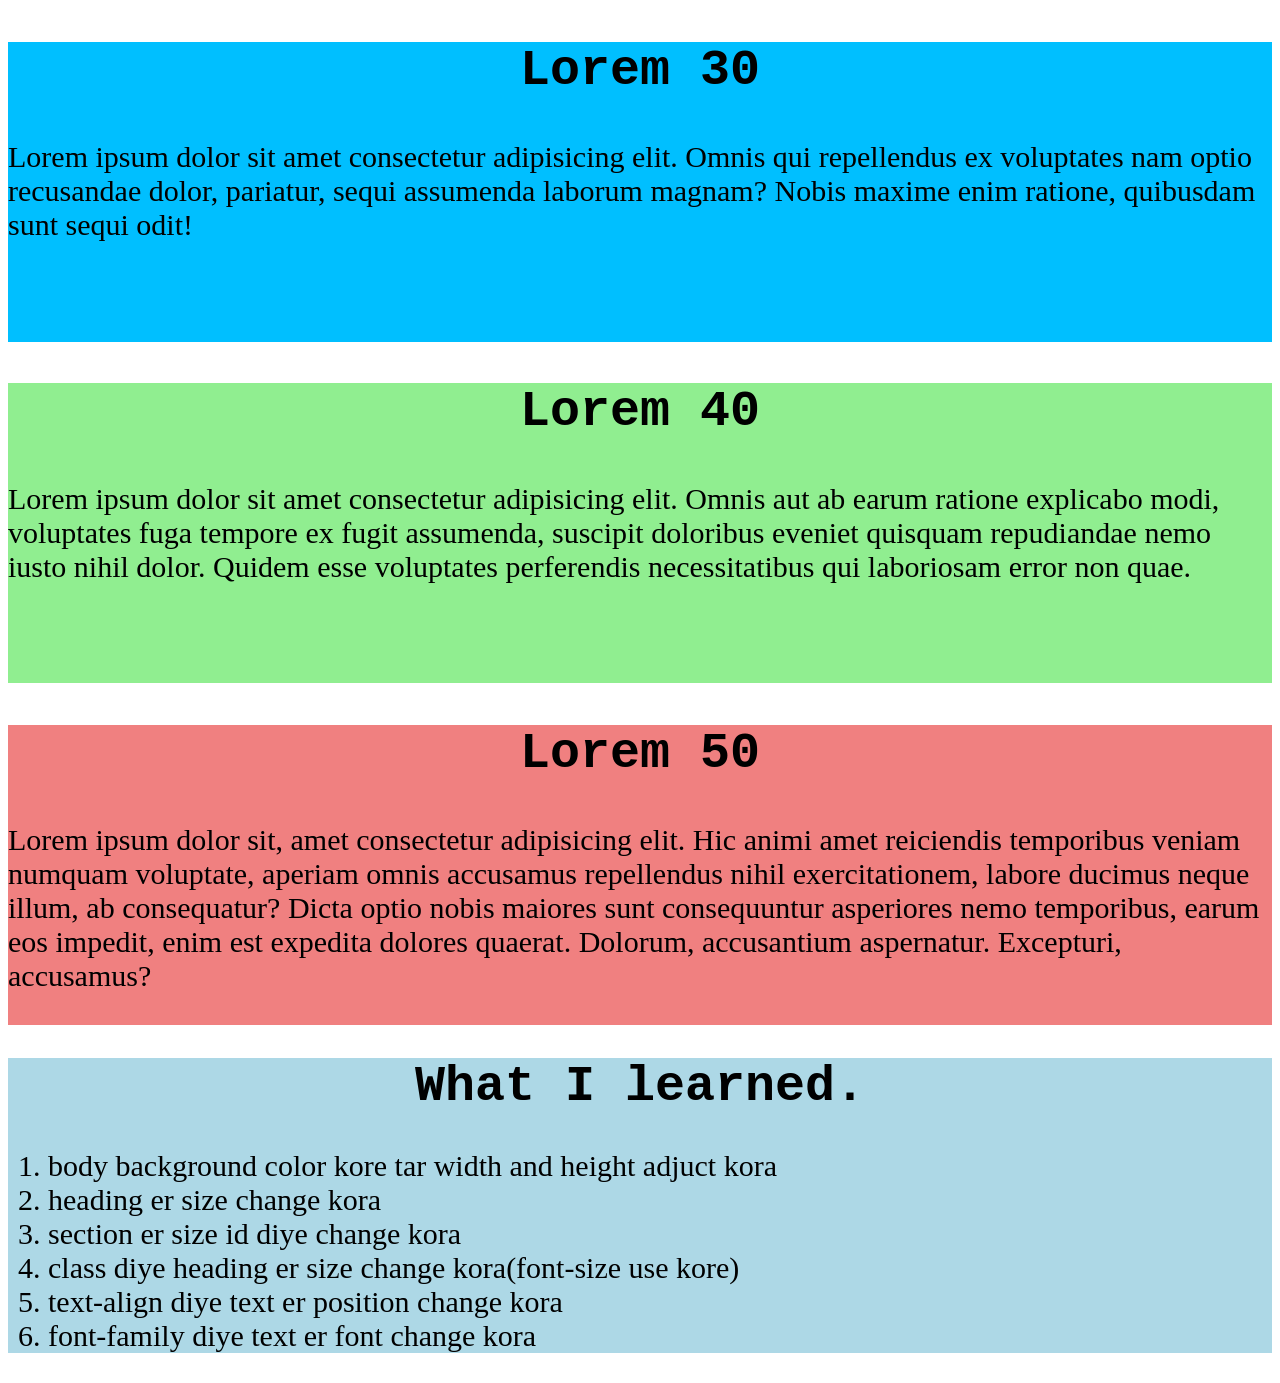
<file: index.html>
<!DOCTYPE html>
<html lang="en">
<head>
    <meta charset="UTF-8">
    <meta name="viewport" content="width=device-width, initial-scale=1.0">
    <title>Background Color of text </title>

    <style> section { background-color: deepskyblue; } 

        footer { background-color: lightblue; }
        h1 { font-size: 50px; }
        h1 {text-align: center;}
        h1 {font-family: 'Courier New', Courier, monospace;}
        p {font-size: 30px;}
        footer {font-size: 30px;}
        footer {font-family: 'Times New Roman', Times, serif;}
        .section2 {background-color: lightgreen;}
        #section3 {background-color: lightcoral;}
        section {width: 100%; height: 300px;}

        h1 {font-weight: extra-bold;}

    </style>
</head>
<body>
    <main>
        <section>
            
            <h1>Lorem 30</h1>
            <p>Lorem ipsum dolor sit amet consectetur adipisicing elit. Omnis qui repellendus ex voluptates nam optio recusandae dolor, pariatur, sequi assumenda laborum magnam? Nobis maxime enim ratione, quibusdam sunt sequi odit!</p>
        </section>



        <section class="section2">
            <h1>Lorem 40</h1>
            <p>Lorem ipsum dolor sit amet consectetur adipisicing elit. Omnis aut ab earum ratione explicabo modi, voluptates fuga tempore ex fugit assumenda, suscipit doloribus eveniet quisquam repudiandae nemo iusto nihil dolor. Quidem esse voluptates perferendis necessitatibus qui laboriosam error non quae.</p>
        </section>



        <section id="section3">
            <h1>Lorem 50</h1>
            <p>Lorem ipsum dolor sit, amet consectetur adipisicing elit. Hic animi amet reiciendis temporibus veniam numquam voluptate, aperiam omnis accusamus repellendus nihil exercitationem, labore ducimus neque illum, ab consequatur? Dicta optio nobis maiores sunt consequuntur asperiores nemo temporibus, earum eos impedit, enim est expedita dolores quaerat. Dolorum, accusantium aspernatur. Excepturi, accusamus?</p>
        </section>
        
    </main>
</body>

<footer>
    <p><H1>
    What I learned.
  </H1>
    <ol>
        <li>body background color kore tar width and height adjuct kora</li>
        <li>heading er size change kora</li>
        <li>section er size id diye change kora</li>
        <li>class diye heading er size change kora(font-size use kore)</li>
        <li>text-align diye text er position change kora</li>
        <li>font-family diye text er font change kora</li>
    </ol></p></footer>

</html>
</file>
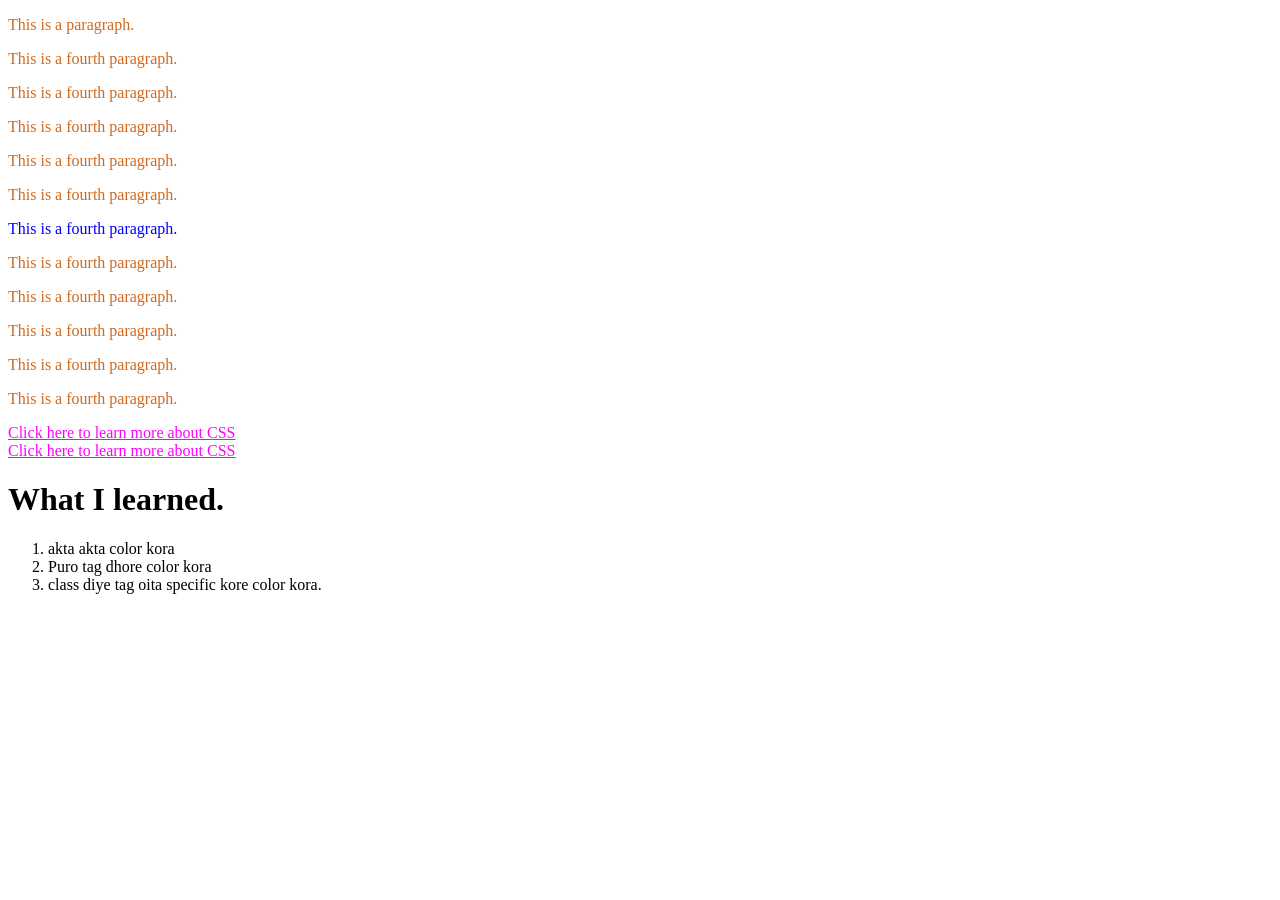
<file: css1.html>
<!DOCTYPE html>
<html lang="en">
<head>
    <meta charset="UTF-8">
    <meta name="viewport" content="width=device-width, initial-scale=1.0">
    <title>Beginning of CSS</title>

    <style>
        p{color:chocolate}
    </style>
    <style>
        a{color:magenta}
    </style>
<style>
    .Dif{color:blue}
</style>


</head>
<body>
  <p>This is a paragraph.</p>
  <!-- <p style="color: red;">This is another paragraph.</p>
  <p style="color: blue;">This is a third paragraph.</p> -->
  <p>This is a fourth paragraph.</p>
  <p>This is a fourth paragraph.</p>
  <p>This is a fourth paragraph.</p>
  <p>This is a fourth paragraph.</p>
  <p>This is a fourth paragraph.</p>
  <p class="Dif">This is a fourth paragraph.</p>
  <p>This is a fourth paragraph.</p>
  <p>This is a fourth paragraph.</p>
  <p>This is a fourth paragraph.</p>
  <p>This is a fourth paragraph.</p>
  <p>This is a fourth paragraph.</p>

  <a href="https://www.w3schools.com/css/default.asp" target="_blank">Click here to learn more about CSS</a><br>
  <a href="https://www.w3schools.com/css/default.asp" target="_blank">Click here to learn more about CSS</a>
  


  <p><H1>
    What I learned.
  </H1>
    <ol>
        <li>akta akta color kora</li>
        <li>Puro tag dhore color kora</li>
        <li>class diye tag oita specific kore color kora.</li>
    </ol>
</p>
</body>
</html>
</file>
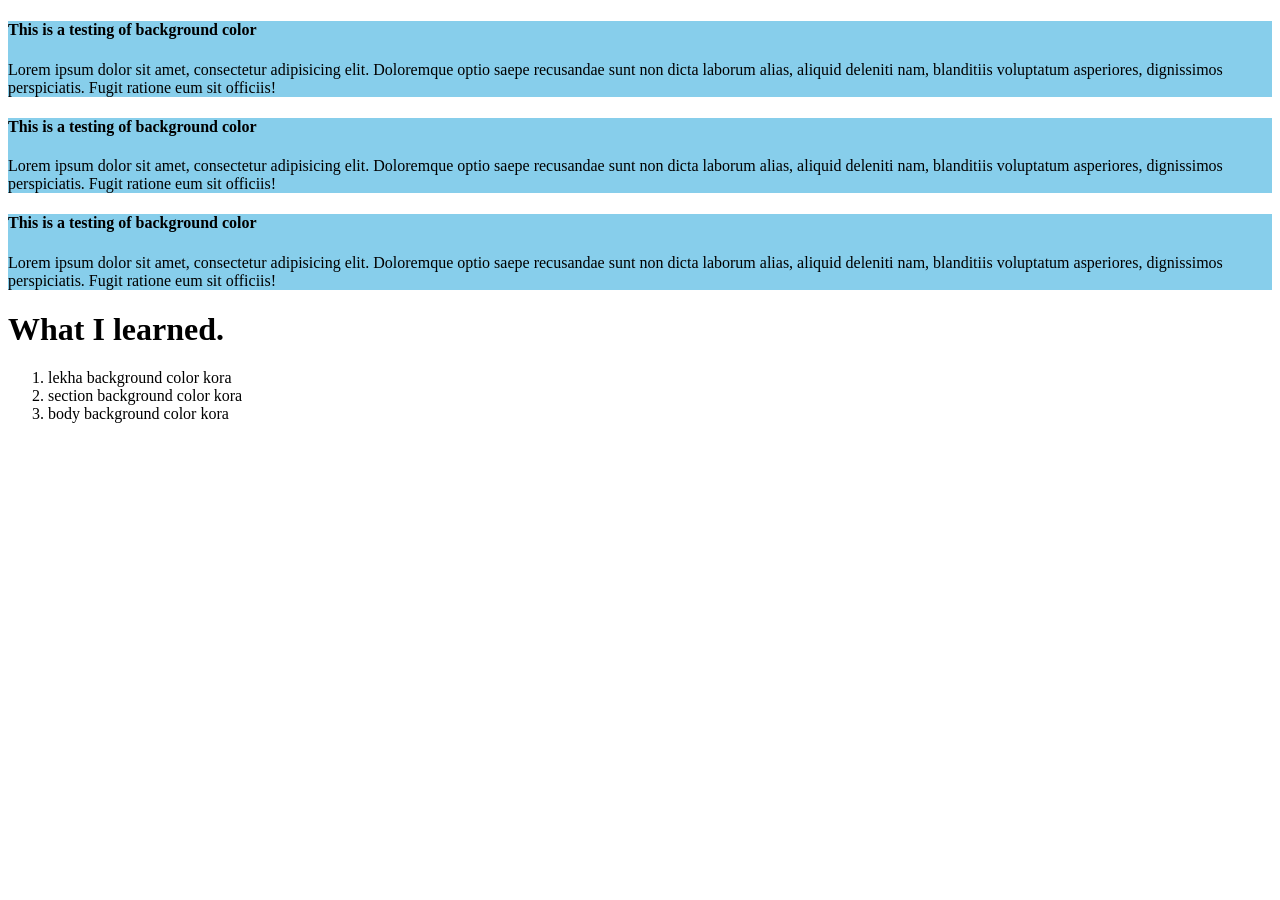
<file: css2.1.html>
<!DOCTYPE html>
<html lang="en">
<head>
    <meta charset="UTF-8">
    <meta name="viewport" content="width=device-width, initial-scale=1.0">
    <title>Background Color</title>
    <style>
        section{background-color:skyblue; width:}

       
    </style>
</head>
<body>
    <main>
        <section> 
        <h4>This is a testing of background color</h4>
        <p>Lorem ipsum dolor sit amet, consectetur adipisicing elit. 
            Doloremque optio saepe recusandae sunt non dicta laborum alias, 
            aliquid deleniti nam, blanditiis voluptatum asperiores, dignissimos perspiciatis. 
            Fugit ratione eum sit officiis!</p>
            </section>



        <section> 
        <h4>This is a testing of background color</h4>
        <p>Lorem ipsum dolor sit amet, consectetur adipisicing elit. 
            Doloremque optio saepe recusandae sunt non dicta laborum alias, 
            aliquid deleniti nam, blanditiis voluptatum asperiores, dignissimos perspiciatis. 
            Fugit ratione eum sit officiis!</p>
            </section>



        <section> 
        <h4>This is a testing of background color</h4>
        <p>Lorem ipsum dolor sit amet, consectetur adipisicing elit. 
            Doloremque optio saepe recusandae sunt non dicta laborum alias, 
            aliquid deleniti nam, blanditiis voluptatum asperiores, dignissimos perspiciatis. 
            Fugit ratione eum sit officiis!</p>
            </section>
    </main>


    <p><H1>
    What I learned.
  </H1>
    <ol>
        <li>lekha background color kora</li>
        <li>section background color kora</li>
        <li>body background color kora</li>
    </ol>
</body>
</html>
</file>
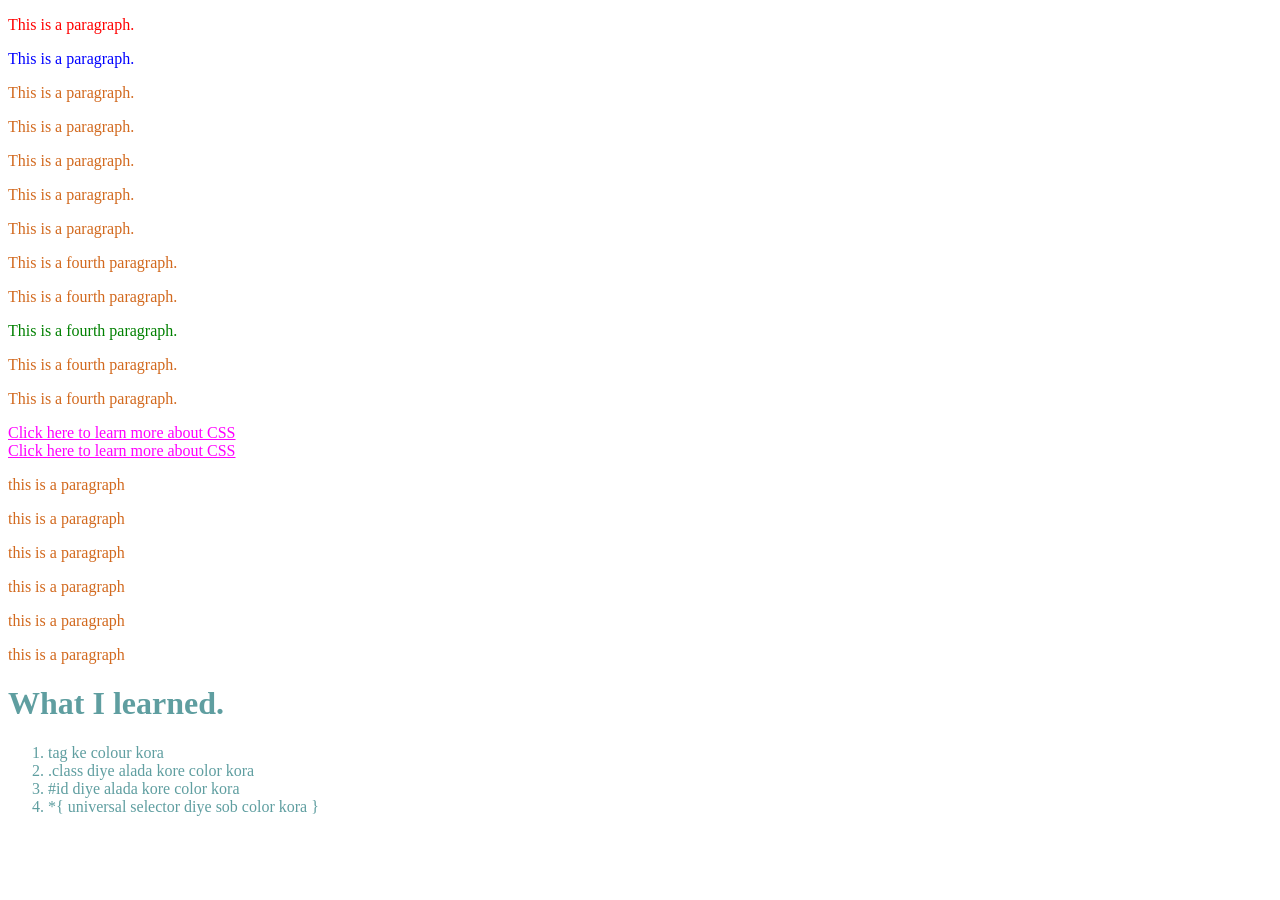
<file: css2.html>
<!DOCTYPE html>
<html lang="en">
<head>
    <meta charset="UTF-8">
    <meta name="viewport" content="width=device-width, initial-scale=1.0">
    <title>Beginning of CSS</title>
    

    <style>
        *{color:cadetblue;
        }
        
        p{color:chocolate}
    
    
        a{color:magenta}
        .ro{color:red}
        .Dif{color:blue}
        #sp{color:green}
    </style>


</head>
<body>
   <p class="ro">This is a paragraph.</p>
  <p class="Dif">This is a paragraph.</p>
  <p>This is a paragraph.</p>
  <p>This is a paragraph.</p>
  <p>This is a paragraph.</p>
  <p>This is a paragraph.</p>
  <p>This is a paragraph.</p>
  <p>This is a fourth paragraph.</p>
  <p>This is a fourth paragraph.</p>
  <p id="sp">This is a fourth paragraph.</p>
  <p>This is a fourth paragraph.</p>
  <p>This is a fourth paragraph.</p>

  <a href="https://www.w3schools.com/css/default.asp" target="_blank">Click here to learn more about CSS</a><br>
  <a href="https://www.w3schools.com/css/default.asp" target="_blank">Click here to learn more about CSS</a>

  
  <p>this is a paragraph</p>
  <p>this is a paragraph</p>
  <p>this is a paragraph</p>
  <p>this is a paragraph</p>
  <p>this is a paragraph</p>
  <p>this is a paragraph</p>


  <p><H1>
    What I learned.
  </H1>
    <ol>
        <li>tag ke colour kora</li>
        <li> .class diye alada kore color kora</li>
        <li> #id diye alada kore color kora</li>
        <li>*{ universal selector diye sob color kora }</li>
    </ol>
</p>
</body>
</html>
</file>
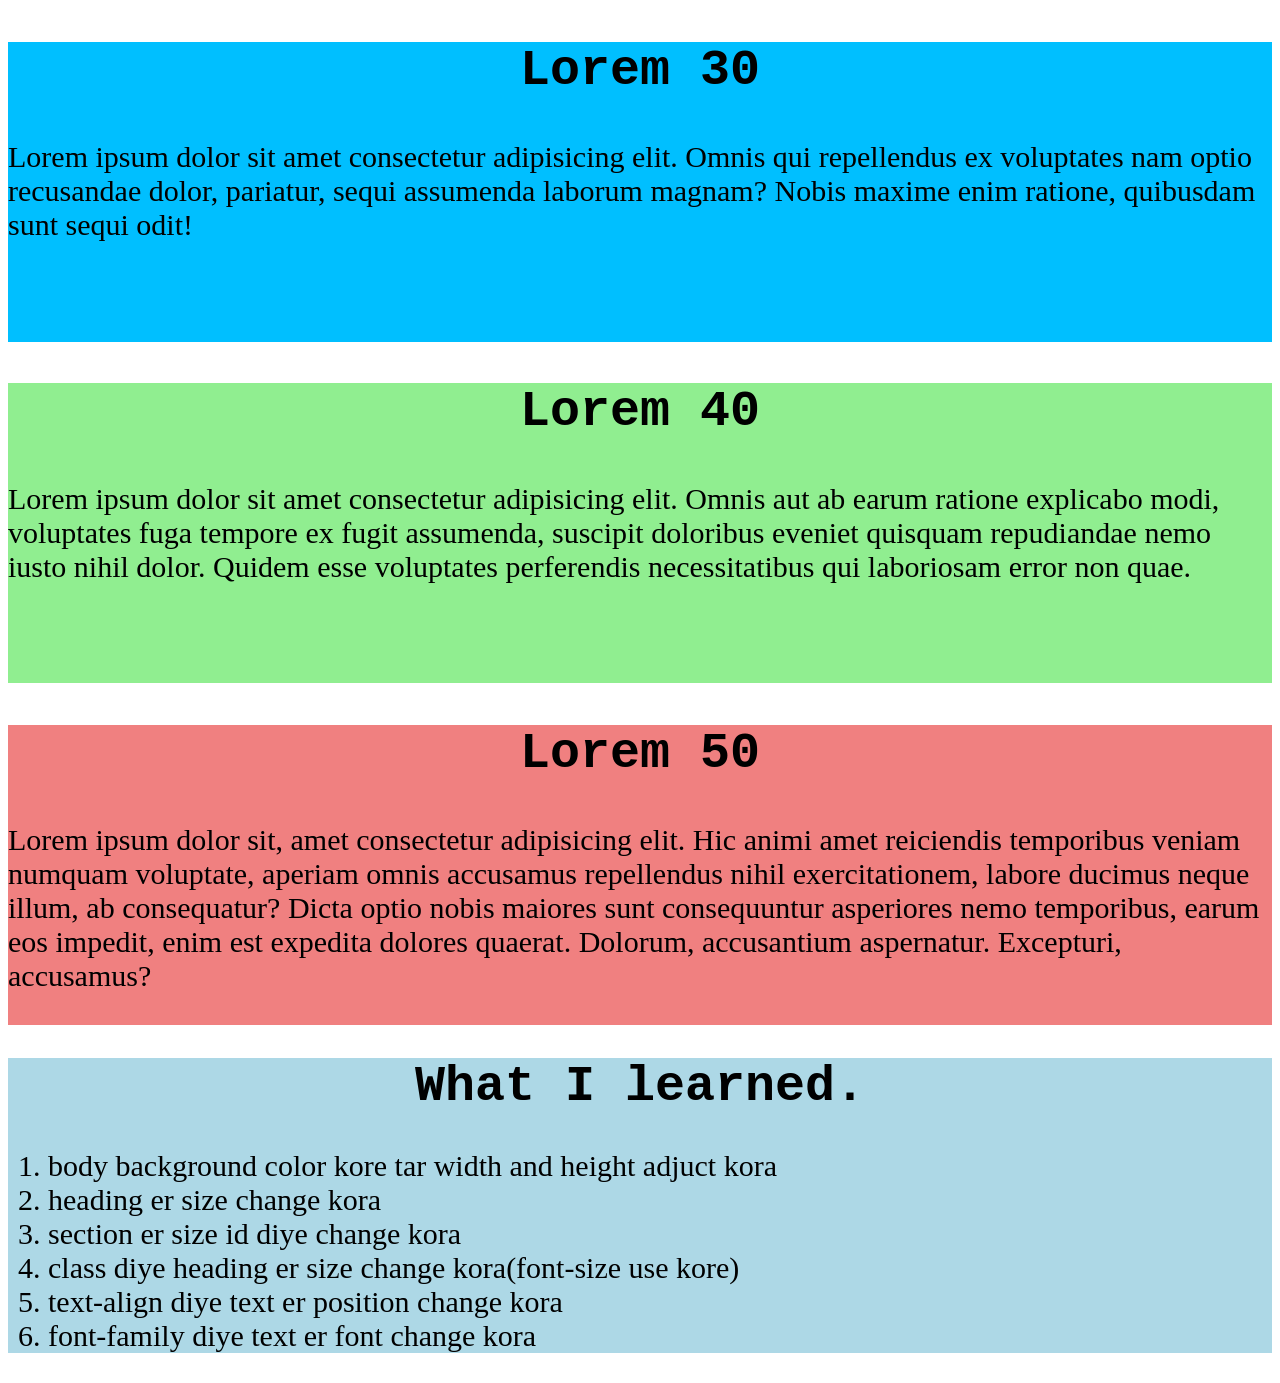
<file: css3.html>
<!DOCTYPE html>
<html lang="en">
<head>
    <meta charset="UTF-8">
    <meta name="viewport" content="width=device-width, initial-scale=1.0">
    <title>Background Color of text </title>


    <style> section { background-color: deepskyblue; } 

        footer { background-color: lightblue; }
        h1 { font-size: 50px; }
        h1 {text-align: center;}
        h1 {font-family: 'Courier New', Courier, monospace;}
        p {font-size: 30px;}
        footer {font-size: 30px;}
        footer {font-family: 'Times New Roman', Times, serif;}
        .section2 {background-color: lightgreen;}
        #section3 {background-color: lightcoral;}
        section {width: 100%; height: 300px;}

        h1 {font-weight: thick;}
    </style>
</head>
<body>
    <main>
        <section>
            
            <h1>Lorem 30</h1>
            <p>Lorem ipsum dolor sit amet consectetur adipisicing elit. Omnis qui repellendus ex voluptates nam optio recusandae dolor, pariatur, sequi assumenda laborum magnam? Nobis maxime enim ratione, quibusdam sunt sequi odit!</p>
        </section>



        <section class="section2">
            <h1>Lorem 40</h1>
            <p>Lorem ipsum dolor sit amet consectetur adipisicing elit. Omnis aut ab earum ratione explicabo modi, voluptates fuga tempore ex fugit assumenda, suscipit doloribus eveniet quisquam repudiandae nemo iusto nihil dolor. Quidem esse voluptates perferendis necessitatibus qui laboriosam error non quae.</p>
        </section>



        <section id="section3">
            <h1>Lorem 50</h1>
            <p>Lorem ipsum dolor sit, amet consectetur adipisicing elit. Hic animi amet reiciendis temporibus veniam numquam voluptate, aperiam omnis accusamus repellendus nihil exercitationem, labore ducimus neque illum, ab consequatur? Dicta optio nobis maiores sunt consequuntur asperiores nemo temporibus, earum eos impedit, enim est expedita dolores quaerat. Dolorum, accusantium aspernatur. Excepturi, accusamus?</p>
        </section>
        
    </main>
</body>

<footer>
    <p><H1>
    What I learned.
  </H1>
    <ol>
        <li>body background color kore tar width and height adjuct kora</li>
        <li>heading er size change kora</li>
        <li>section er size id diye change kora</li>
        <li>class diye heading er size change kora(font-size use kore)</li>
        <li>text-align diye text er position change kora</li>
        <li>font-family diye text er font change kora</li>
    </ol></p></footer>

</html>
</file>
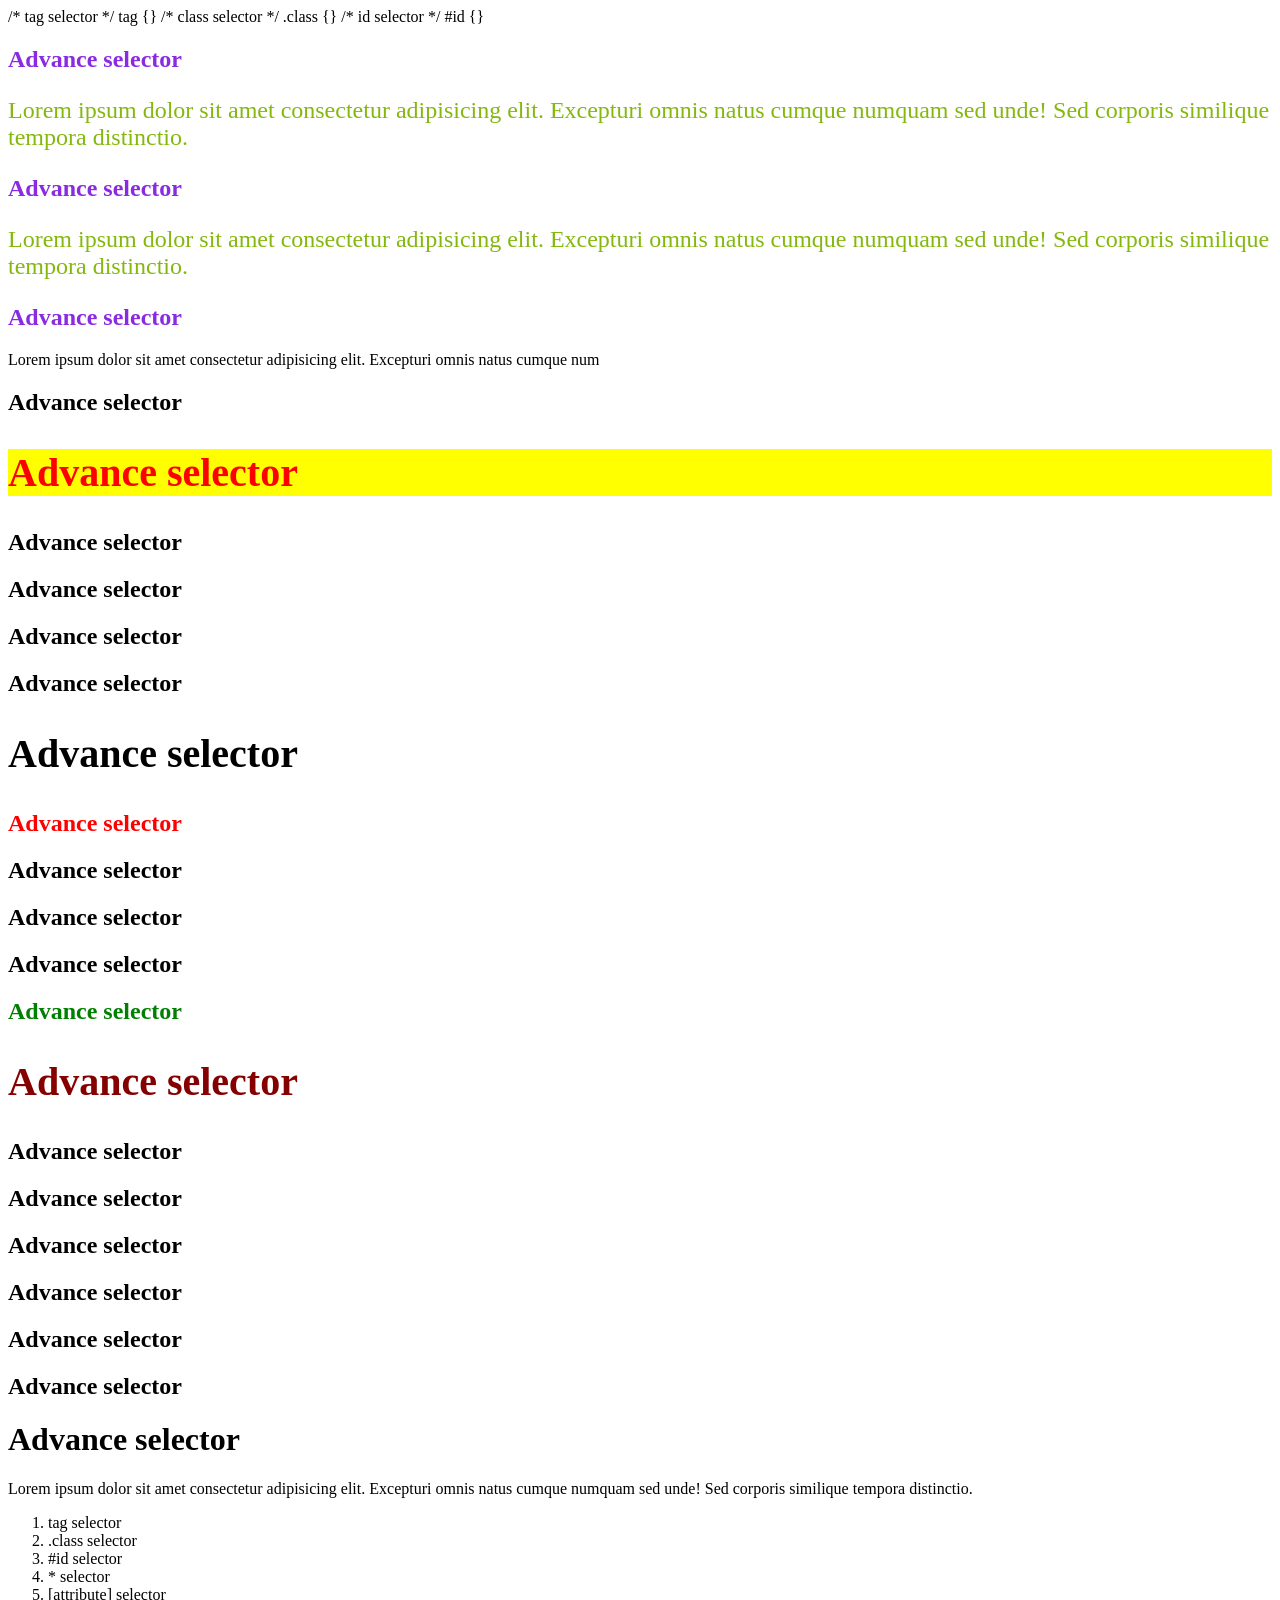
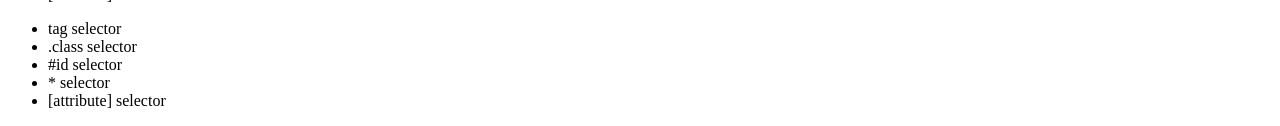
<file: css4(optional advance).html>
<!DOCTYPE html>
<html lang="en">

<head>
    <meta charset="UTF-8">
    <meta name="viewport" content="width=device-width, initial-scale=1.0">
    <title>Adavance selector</title>
    /* tag selector */
    tag {}

    /* class selector */
    .class {}

    /* id selector */
    #id {}

    <style>
        ol, ul, , h1, .advance, #un {background-color: #6ca3eb; padding: 20px; border-radius: 5px;}

        .red {color: red;}
        .bold {font-weight: 900; }
        .highlighted {background-color: yellow;}
        .green {color: green;}
        .bold {
    font-weight: bold;
    font-size: 40px;
}
.green.bold {
    color: rgb(133, 0, 0);font-size: 2.5rem;}

    article h1 {color:blueviolet;}
    article > p {color:rgb(132, 184, 13); font-size: 1.5rem;}
    </style>

</head>

<body>

        <article>
        <h1>Advance selector</h1>
        <p>Lorem ipsum dolor sit amet consectetur adipisicing elit. Excepturi omnis natus cumque numquam sed unde! Sed corporis similique tempora distinctio.</p>
        </article>

        <article>
        <h1>Advance selector</h1>
        <p>Lorem ipsum dolor sit amet consectetur adipisicing elit. Excepturi omnis natus cumque numquam sed unde! Sed corporis similique tempora distinctio.</p>
        <div>
            <h1>Advance selector</h1>
            <p>Lorem ipsum dolor sit amet consectetur adipisicing elit. Excepturi omnis natus cumque num
        </div>
    </article>








    <h2>Advance selector</h2>
    <h2 class="red bold highlighted">Advance selector</h2>
    <h2>Advance selector</h2>
    <h2 class="advance">Advance selector</h2>
    <h2>Advance selector</h2>
    <h2 id="un">Advance selector</h2>
    <h2 class="bold">Advance selector</h2>
    <h2 class="red">Advance selector</h2>
    <h2>Advance selector</h2>
    <h2>Advance selector</h2>
    <h2>Advance selector</h2>
    <h2 class="green">Advance selector</h2>
    <h2 class="green bold">Advance selector</h2>
    <h2>Advance selector</h2>
    <h2>Advance selector</h2>
    <h2>Advance selector</h2>
    <h2>Advance selector</h2>
    <h2>Advance selector</h2>
    <h2>Advance selector</h2>

    <h1>Advance selector</h1>
    <p>Lorem ipsum dolor sit amet consectetur adipisicing elit. Excepturi omnis natus cumque numquam sed unde! Sed corporis similique tempora distinctio.</p>
    <ol>
        <li> tag selector </li>
        <li> .class selector </li>
        <li> #id selector </li>
        <li> * selector </li>
        <li> [attribute] selector </li>
    </ol>



    <ul>
        <li> tag selector </li>
        <li> .class selector </li>
        <li> #id selector </li>
        <li> * selector </li>
        <li> [attribute] selector </li>
    </ul>
</body>

</html>
</file>
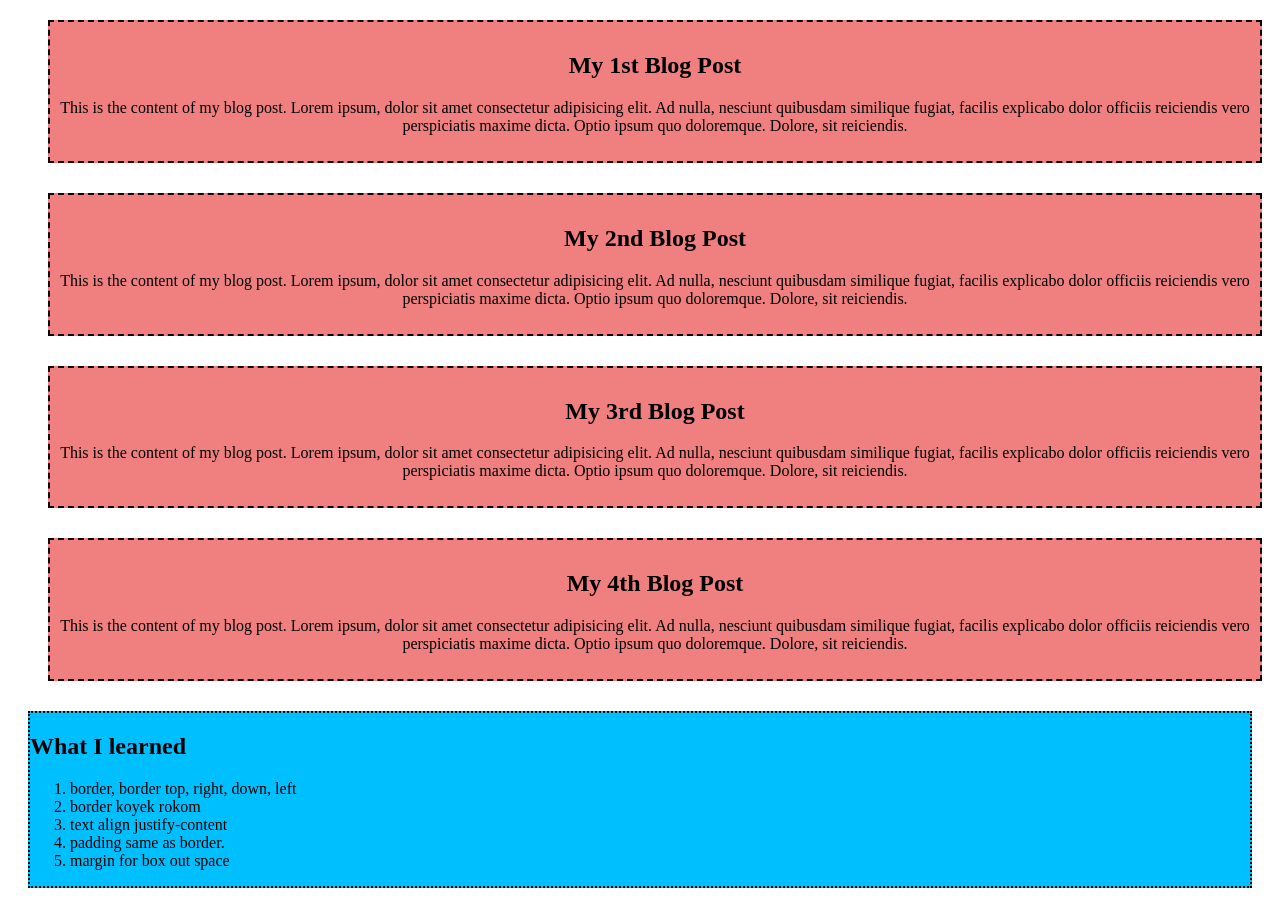
<file: css5-border,m,p,box.html>
<!DOCTYPE html>
<html lang="en">
<head>
    <meta charset="UTF-8">
    <meta name="viewport" content="width=device-width, initial-scale=1.0">
    <title>blogs</title>

    <style>
        article {background-color: lightcoral; 
        border: 2px dashed rgb(14, 1, 1);
    text-align: center; justify-content: center;
    margin: 10px;
    margin-bottom: 20px;
    margin: 20px 10px 30px 40px;
    padding: 10px;

}

section {background-color: deepskyblue;
    border: 2px dotted black;
    text-align: justify;
    margin: 10px 20px   10px 20px;
    padding: 10px 10p 10px 30px;



}
    </style>
    


</head>


<body>
    <article>
        <h2>My 1st Blog Post</h2>
        <p>This is the content of my blog post. Lorem ipsum, dolor sit amet consectetur adipisicing elit. Ad nulla, nesciunt quibusdam similique fugiat, facilis explicabo dolor officiis reiciendis vero perspiciatis maxime dicta. Optio ipsum quo doloremque. Dolore, sit reiciendis.</p>
    </article>


    <article>
        <h2>My 2nd Blog Post</h2>
        <p>This is the content of my blog post. Lorem ipsum, dolor sit amet consectetur adipisicing elit. Ad nulla, nesciunt quibusdam similique fugiat, facilis explicabo dolor officiis reiciendis vero perspiciatis maxime dicta. Optio ipsum quo doloremque. Dolore, sit reiciendis.</p>
    </article>


    <article>
        <h2>My 3rd Blog Post</h2>
        <p>This is the content of my blog post. Lorem ipsum, dolor sit amet consectetur adipisicing elit. Ad nulla, nesciunt quibusdam similique fugiat, facilis explicabo dolor officiis reiciendis vero perspiciatis maxime dicta. Optio ipsum quo doloremque. Dolore, sit reiciendis.</p>
    </article>


    <article>
        <h2>My 4th Blog Post</h2>
        <p>This is the content of my blog post. Lorem ipsum, dolor sit amet consectetur adipisicing elit. Ad nulla, nesciunt quibusdam similique fugiat, facilis explicabo dolor officiis reiciendis vero perspiciatis maxime dicta. Optio ipsum quo doloremque. Dolore, sit reiciendis.</p>
    </article>

    <section>
        <h2>What I learned</h2>
        <p>
            <ol>
                <li>border, border top, right, down, left</li>
                <li>border koyek rokom</li>
                <li>text align justify-content </li>
                <li>padding same as border.</li>
                <li>margin for box out space</li>
            </ol>
        </p>
    </section>
    




</body>
</html>
</file>
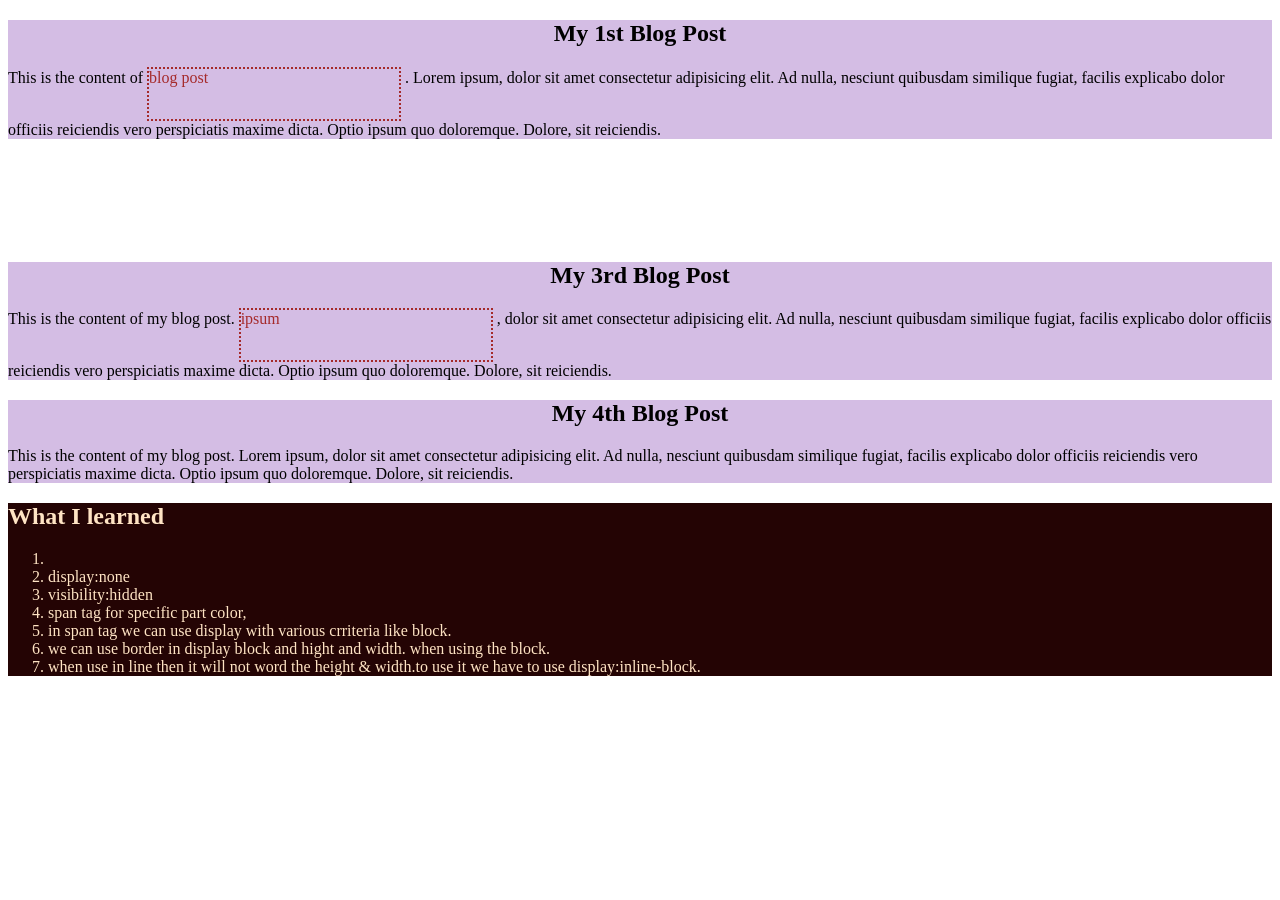
<file: css6 display.html>
<!DOCTYPE html>
<html lang="en">
<head>
    <meta charset="UTF-8">
    <meta name="viewport" content="width=device-width, initial-scale=1.0">
    <title>Display</title>
    <link rel="Stylesheet" href="Styles/display.css">
    <style>
        /* .hidden {display: none;} */
        .hidden {visibility: hidden;}

        div{background-color: rgb(36, 4, 4);
        }
        div{color: bisque;}
    </style>
</head>
<body>
     <article>
        <h2>My 1st Blog Post</h2>
        <p>This is the content of <span>blog post</span> . Lorem ipsum, dolor sit amet consectetur adipisicing elit. Ad nulla, nesciunt quibusdam similique fugiat, facilis explicabo dolor officiis reiciendis vero perspiciatis maxime dicta. Optio ipsum quo doloremque. Dolore, sit reiciendis.</p>
    </article>


    <article class="hidden">
        <h2>My 2nd Blog Post</h2>
        <p>This is the content of my blog post. Lorem ipsum, dolor sit amet consectetur adipisicing elit. Ad nulla, nesciunt quibusdam similique fugiat, facilis explicabo dolor officiis reiciendis vero perspiciatis maxime dicta. Optio ipsum quo doloremque. Dolore, sit reiciendis.</p>
    </article>


    <article>
        <h2>My 3rd Blog Post</h2>
        <p>This is the content of my blog post. <span>ipsum</span> , dolor sit amet consectetur adipisicing elit. Ad nulla, nesciunt quibusdam similique fugiat, facilis explicabo dolor officiis reiciendis vero perspiciatis maxime dicta. Optio ipsum quo doloremque. Dolore, sit reiciendis.</p>
    </article>


    <article>
        <h2>My 4th Blog Post</h2>
        <p>This is the content of my blog post. Lorem ipsum, dolor sit amet consectetur adipisicing elit. Ad nulla, nesciunt quibusdam similique fugiat, facilis explicabo dolor officiis reiciendis vero perspiciatis maxime dicta. Optio ipsum quo doloremque. Dolore, sit reiciendis.</p>
    </article>


    <div>
        <H2>What I learned</H2>
        <p>
            <ol>
                <li><link rel="stylesheet" href=""></li>
                <li>display:none </li>
                <li>visibility:hidden  </li>
                <li>span tag for specific part color,</li>
                <li>in span tag we can use display with various crriteria like block.</li>
                <li>we can use border in display block and hight and width. when using the block.</li>
                <li>when use in line then it will not word the height & width.to use it we have to use display:inline-block.</li>
            </ol>
        </p>
    </div>
</body>
</html>
</file>
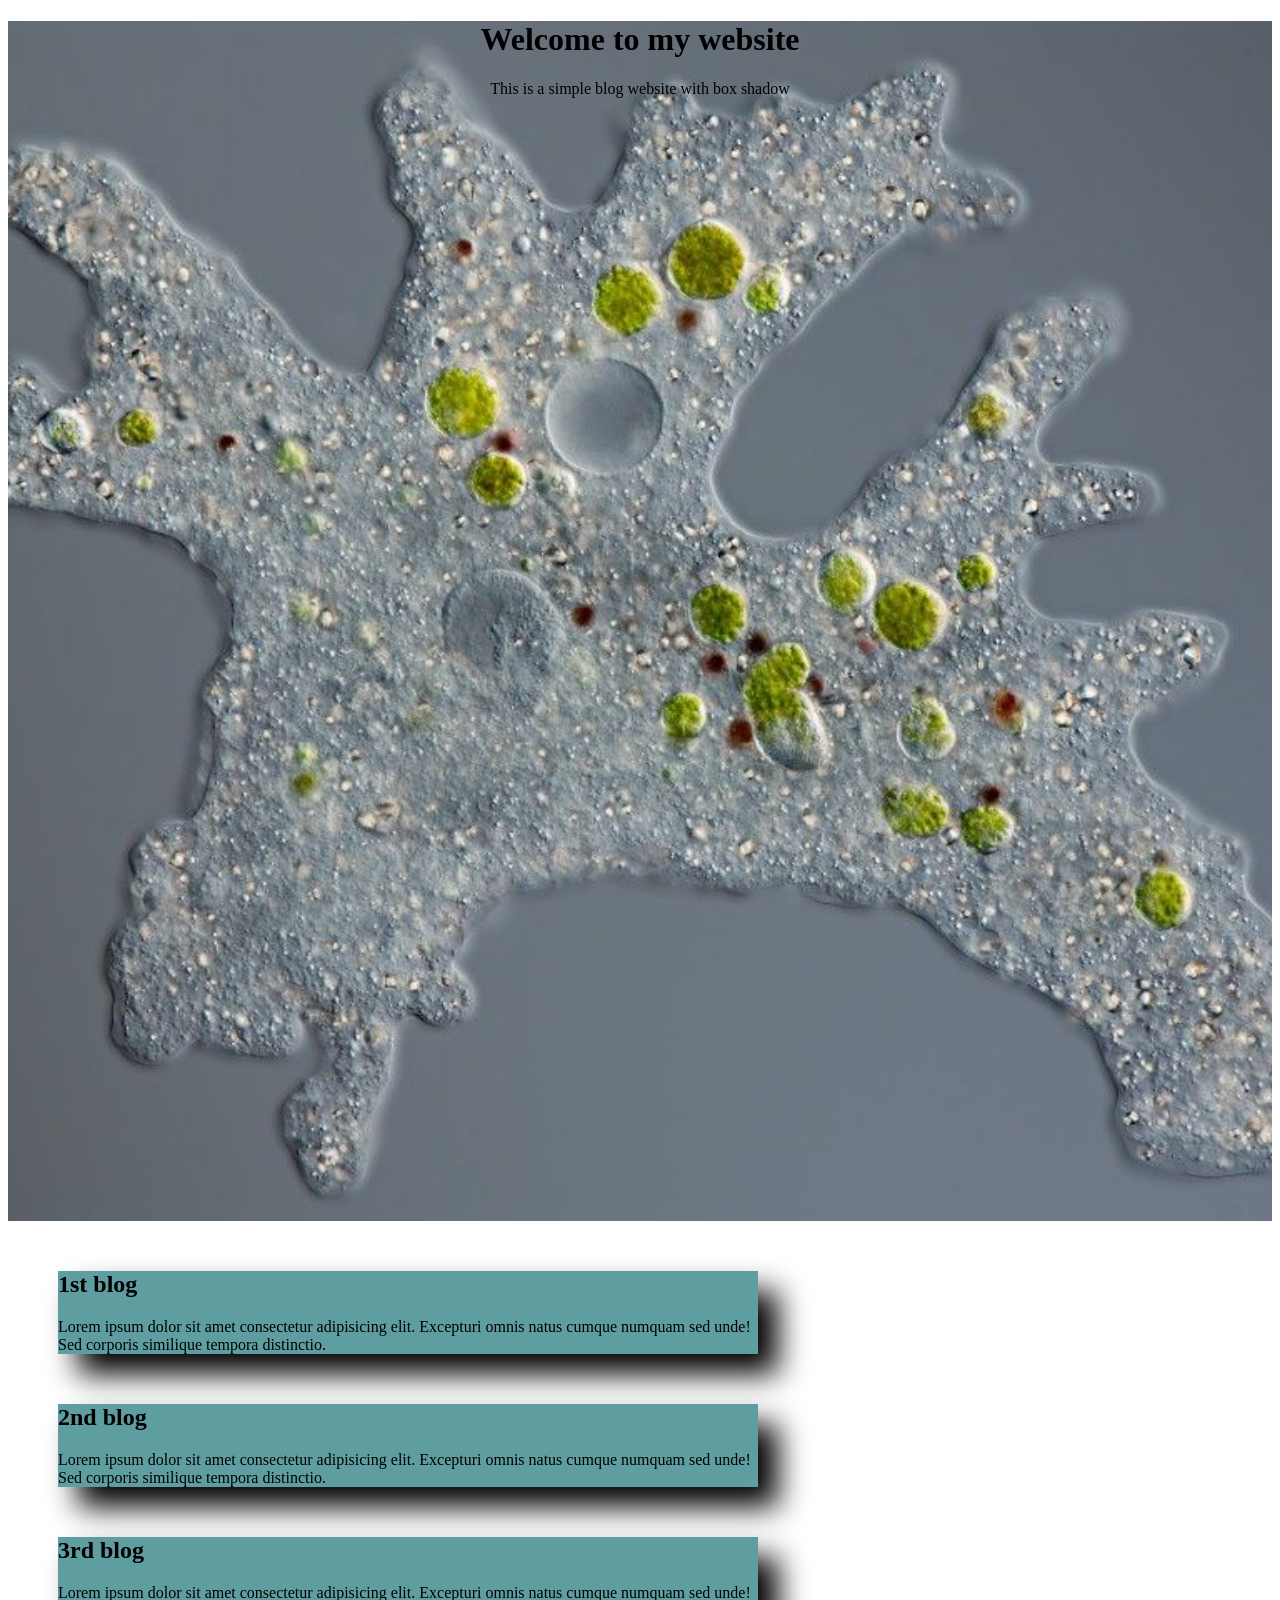
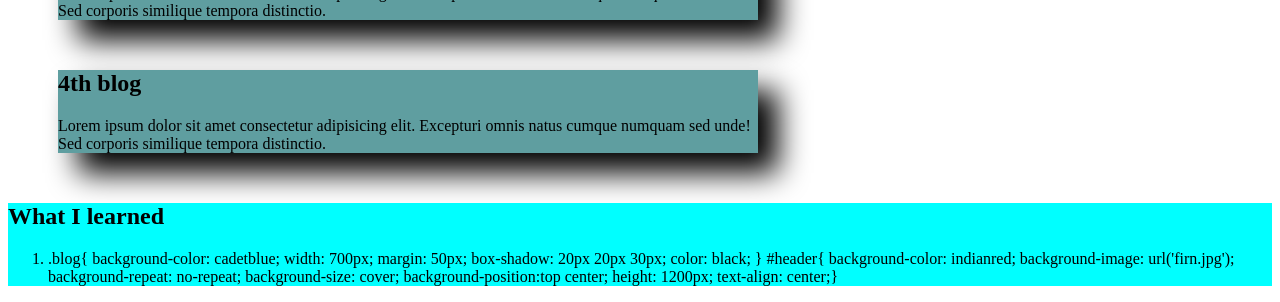
<file: css7 box shadow.htm>
<!DOCTYPE html>
<html lang="en">
<head>
    <meta charset="UTF-8">
    <meta name="viewport" content="width=device-width, initial-scale=1.0">
    <title>Document</title>
    <link rel="stylesheet" href="Styles/shadow.css">
</head>
<body>
    <header id="header">
        <h1>Welcome to my website</h1>
        <p>This is a simple blog website with box shadow</p>
    </header>

        <article class="blog">
        <h1>1st blog</h1>
        <p>Lorem ipsum dolor sit amet consectetur adipisicing elit. Excepturi omnis natus cumque numquam sed unde! Sed corporis similique tempora distinctio.</p>
        </article>

        <article class="blog">
        <h1>2nd blog</h1>
        <p>Lorem ipsum dolor sit amet consectetur adipisicing elit. Excepturi omnis natus cumque numquam sed unde! Sed corporis similique tempora distinctio.</p>
        </article>

        <article class="blog">
        <h1>3rd blog</h1>
        <p>Lorem ipsum dolor sit amet consectetur adipisicing elit. Excepturi omnis natus cumque numquam sed unde! Sed corporis similique tempora distinctio.</p>
        </article>

        <article class="blog">
        <h1>4th blog</h1>
        <p>Lorem ipsum dolor sit amet consectetur adipisicing elit. Excepturi omnis natus cumque numquam sed unde! Sed corporis similique tempora distinctio.</p>
        </article>

        <div>
            <h2>What I learned</h2>
            <p>
                <ol>
                    <li>.blog{
    background-color: cadetblue;
    width: 700px;
    margin: 50px;
    box-shadow: 20px 20px 30px;
    color: black;

}
#header{
    background-color: indianred;
    background-image: url('firn.jpg');
    background-repeat: no-repeat;
    background-size: cover;
    background-position:top center;

    height: 1200px;
text-align: center;}</li>
                </ol>
            </p>
        </div>

</body>
</html>
</file>
<file: Styles/display.css>
article{
        background-color: rgb(212, 189, 228);

        h2{text-align: center;}

        span{color: brown;
        display: inline-block;
        width: 250px;
        height: 50px;
border: 2px dotted brown;}

}
</file>
<file: Styles/shadow.css>
.blog{
    background-color: cadetblue;
    width: 700px;
    margin: 50px;
    box-shadow: 20px 20px 30px;
    color: black;

}
#header{
    background-color: indianred;
    background-image: url('firn.jpg');
    background-repeat: no-repeat;
    background-size: cover;
    background-position:top center;

    height: 1200px;
text-align: center;}

div{background-color: aqua;}
</file>
